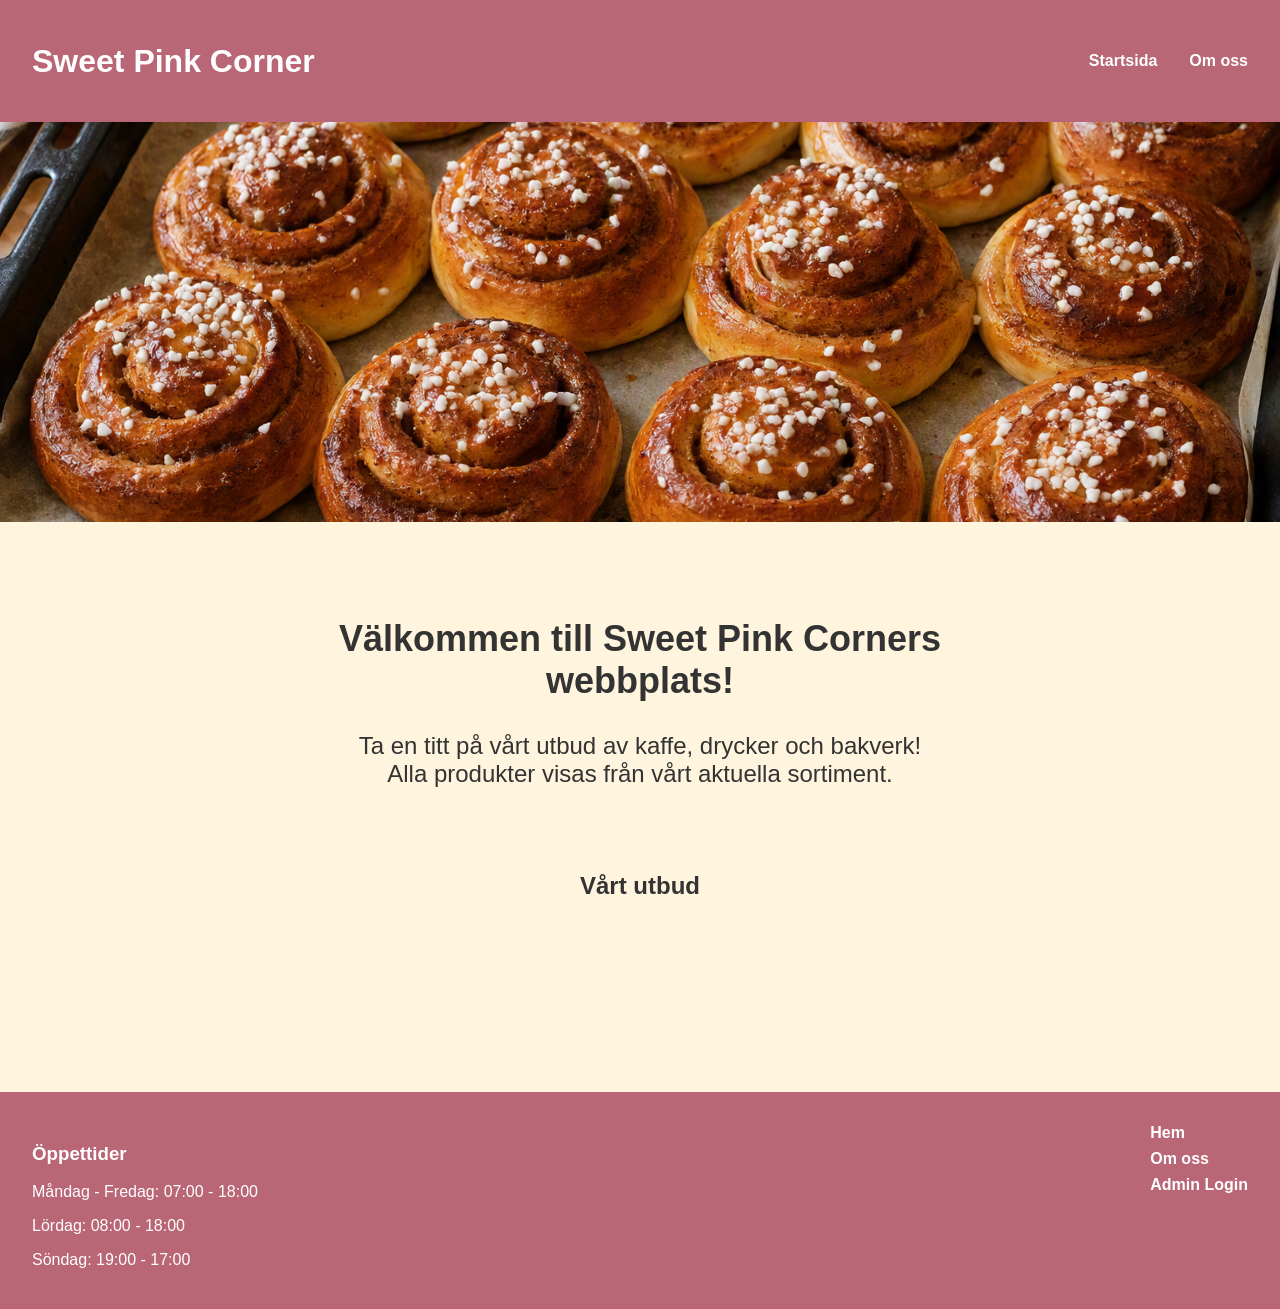
<file: index.html>
<!DOCTYPE html>
<html lang="sv">

<head>
    <meta charset="UTF-8">
    <meta name="viewport" content="width=device-width, initial-scale=1.0">
    <title>Startsida -Sweet Pink Corner</title>
    <link rel="stylesheet" href="style.css">
</head>

<body>
    <!--Header med navigering-->
    <header>
        <nav>
            <h1>Sweet Pink Corner</h1>

            <ul>
                <li><a href="index.html">Startsida</a></li>
                <li><a href="about.html">Om oss</a></li>
            </ul>
        </nav>
    </header>

    <!--Hero-bild-->
    <img class="hero-image" src="images/kanelbullar.png" alt="">

    <!--Main-->
    <main>
        <section class="text">
            <h2>Välkommen till Sweet Pink Corners webbplats!</h2>

            <p>Ta en titt på vårt utbud av kaffe, drycker och bakverk!<br>
                Alla produkter visas från vårt aktuella sortiment.</p>
        </section>

        <section class="products">
            <h2>Vårt utbud</h2>

            <!--Produktlista-->
            <div id="products-container"></div>
        </section>
    </main>

    <!--Footer-->
    <footer>
        <div class="footer-container">
            <div class="opening-hours">
                <h3>Öppettider</h3>
                <p>Måndag - Fredag: 07:00 - 18:00</p>
                <p>Lördag: 08:00 - 18:00</p>
                <p>Söndag: 19:00 - 17:00</p>
            </div>

            <div class="footer-links">
                <ul>
                    <li><a href="index.html">Hem</a></li>
                    <li><a href="about.html">Om oss</a></li>
                    <li><a href="adminlogin.html">Admin Login</a></li>
                </ul>
            </div>
        </div>
    </footer>

    <script src="js/products.js"></script>
</body>

</html>
</file>
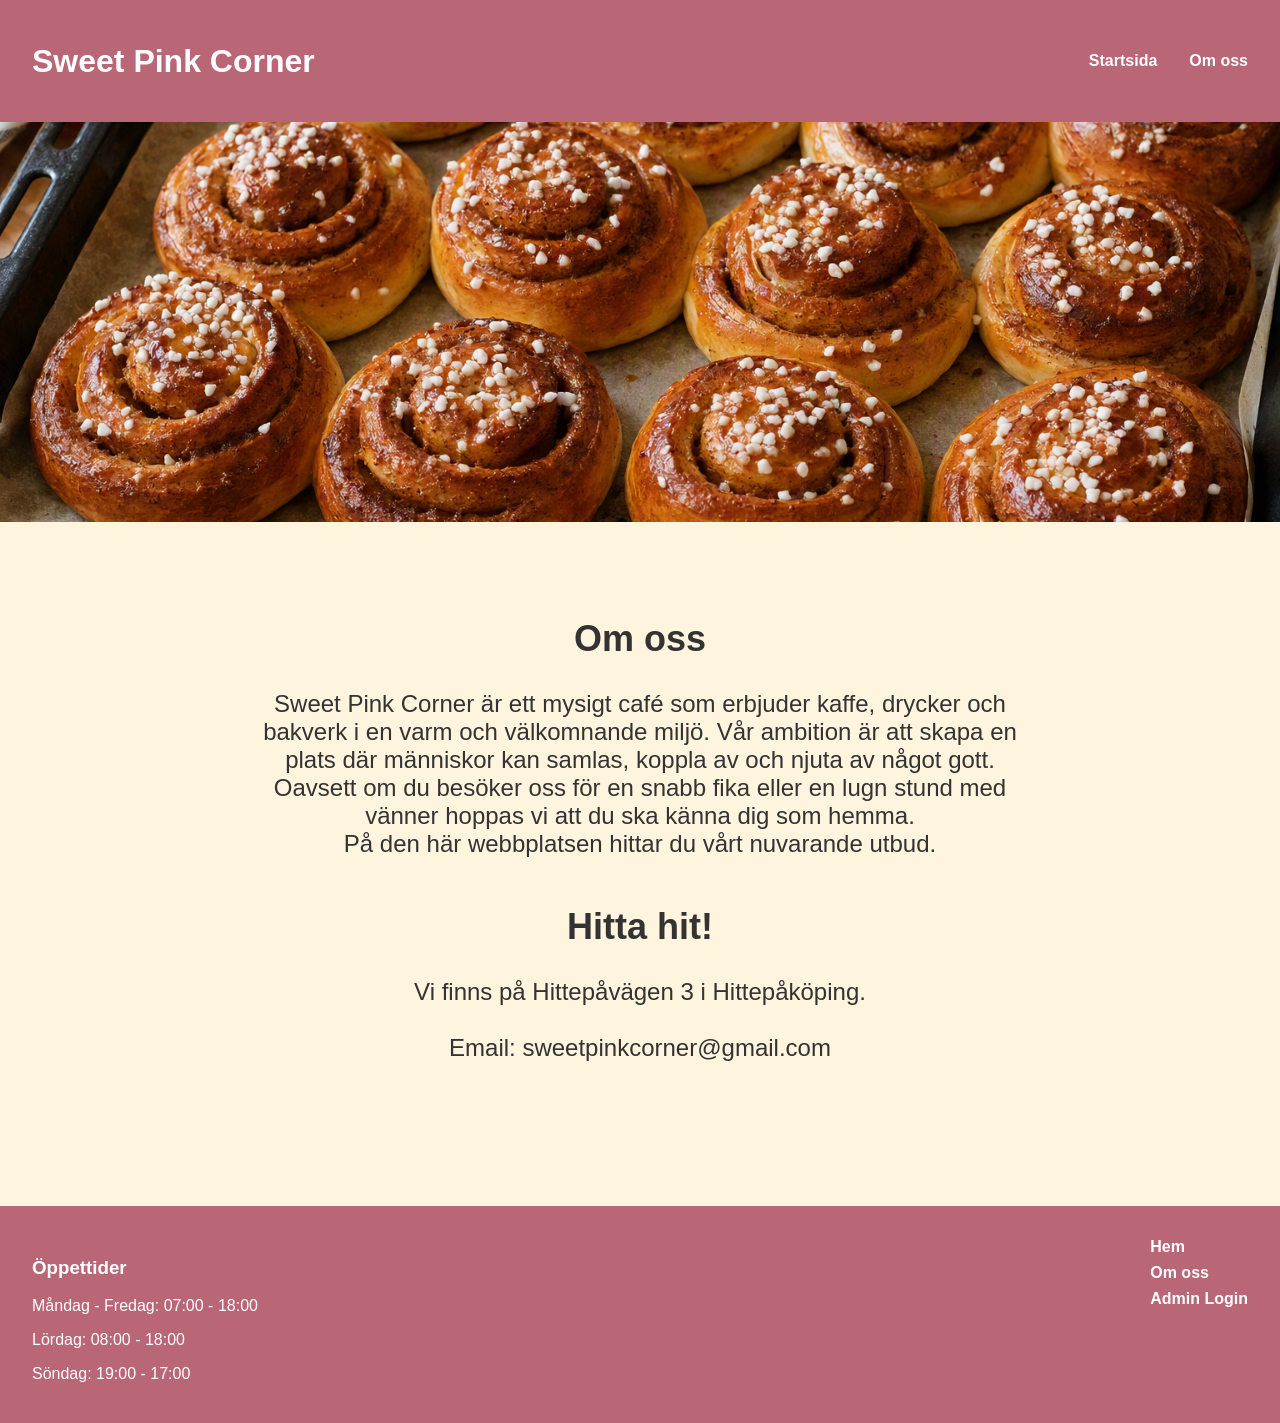
<file: about.html>
<!DOCTYPE html>
<html lang="sv">

<head>
    <meta charset="UTF-8">
    <meta name="viewport" content="width=device-width, initial-scale=1.0">
    <title>Om oss - Sweet Pink Corner</title>
    <link rel="stylesheet" href="style.css">
</head>

<body>
    <!--Header med navigering-->
    <header>
        <nav>
            <h1>Sweet Pink Corner</h1>

            <ul>
                <li><a href="index.html">Startsida</a></li>
                <li><a href="about.html">Om oss</a></li>
            </ul>
        </nav>
    </header>

    <!--Hero-bild-->
    <img class="hero-image" src="images/kanelbullar.png" alt="">

    <!--Main-->
    <main>
        <section class="text">
            <h2>Om oss</h2>

            <p>Sweet Pink Corner är ett mysigt café som erbjuder kaffe, drycker och bakverk i en varm och välkomnande
                miljö. Vår ambition är att skapa en plats där människor kan samlas, koppla av och njuta av något
                gott.<br>

                Oavsett om du besöker oss för en snabb fika eller en lugn stund med vänner hoppas vi att du ska känna
                dig som hemma.<br>

                På den här webbplatsen hittar du vårt nuvarande utbud.
            </p>
        </section>

        <section class="text">
            <h2>Hitta hit!</h2>

            <p>Vi finns på Hittepåvägen 3 i Hittepåköping.<br><br>

                Email: sweetpinkcorner@gmail.com
            </p>
        </section>
    </main>

    <!--Footer-->
    <footer>
        <div class="footer-container">
            <div class="opening-hours">
                <h3>Öppettider</h3>
                <p>Måndag - Fredag: 07:00 - 18:00</p>
                <p>Lördag: 08:00 - 18:00</p>
                <p>Söndag: 19:00 - 17:00</p>
            </div>

            <div class="footer-links">
                <ul>
                    <li><a href="index.html">Hem</a></li>
                    <li><a href="about.html">Om oss</a></li>
                    <li><a href="adminlogin.html">Admin Login</a></li>
                </ul>
            </div>
        </div>
    </footer>

</body>

</html>
</file>
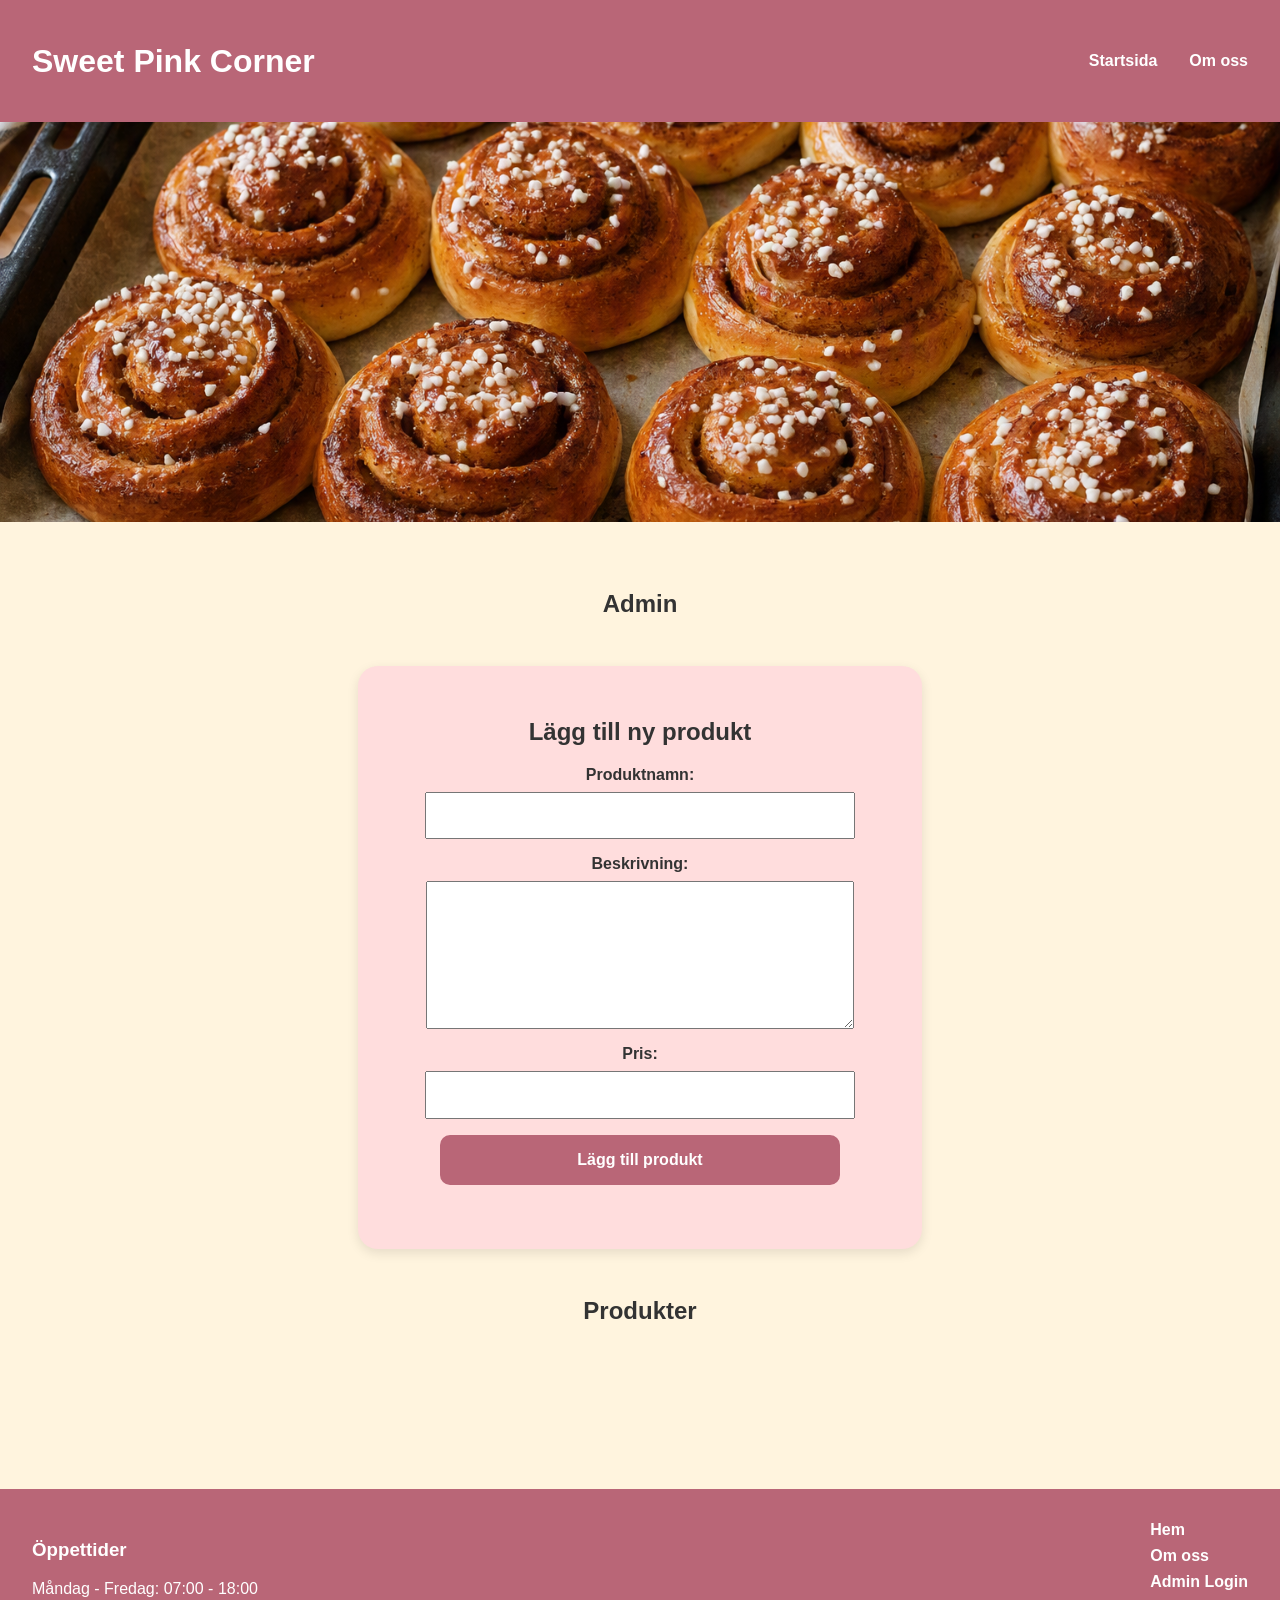
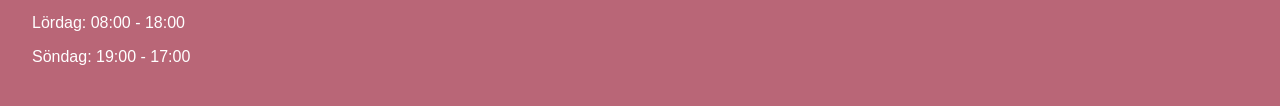
<file: admin.html>
<!DOCTYPE html>
<html lang="sv">

<head>
    <meta charset="UTF-8">
    <meta name="viewport" content="width=device-width, initial-scale=1.0">
    <title>Admin - Sweet Pink Corner</title>
    <link rel="stylesheet" href="style.css">
</head>

<body>
    <!--Header med navigering-->
    <header>
        <nav>
            <h1>Sweet Pink Corner</h1>

            <ul>
                <li><a href="index.html">Startsida</a></li>
                <li><a href="about.html">Om oss</a></li>
            </ul>
        </nav>
    </header>

    <!--Hero-bild-->
    <img class="hero-image" src="images/kanelbullar.png" alt="">

    <!--Main-->
    <main>
        <h2>Admin</h2>

        <div class="product-form">
            <h2>Lägg till ny produkt</h2>

            <!--Formulär för att lägga till produkter-->
            <form id="product-form">
                <label for="product-name">Produktnamn:</label>
                <input type="text" id="product-name">

                <label for="description">Beskrivning:</label>
                <textarea id="description"></textarea>

                <label for="price">Pris:</label>
                <input type="number" id="price">

                <button type="submit">Lägg till produkt</button>

                <p id="message"></p>
            </form>
        </div>

        <section class="products-list">
            <h2>Produkter</h2>

            <!--Produktkort med produkter hämtade från databasen-->
            <div id="products-container"></div>
        </section>
    </main>

    <!--Footer-->
    <footer>
        <div class="footer-container">
            <div class="opening-hours">
                <h3>Öppettider</h3>
                <p>Måndag - Fredag: 07:00 - 18:00</p>
                <p>Lördag: 08:00 - 18:00</p>
                <p>Söndag: 19:00 - 17:00</p>
            </div>

            <div class="footer-links">
                <ul>
                    <li><a href="index.html">Hem</a></li>
                    <li><a href="about.html">Om oss</a></li>
                    <li><a href="adminlogin.html">Admin Login</a></li>
                </ul>
            </div>
        </div>
    </footer>


    <script src="js/admin.js"></script>
</body>

</html>
</file>
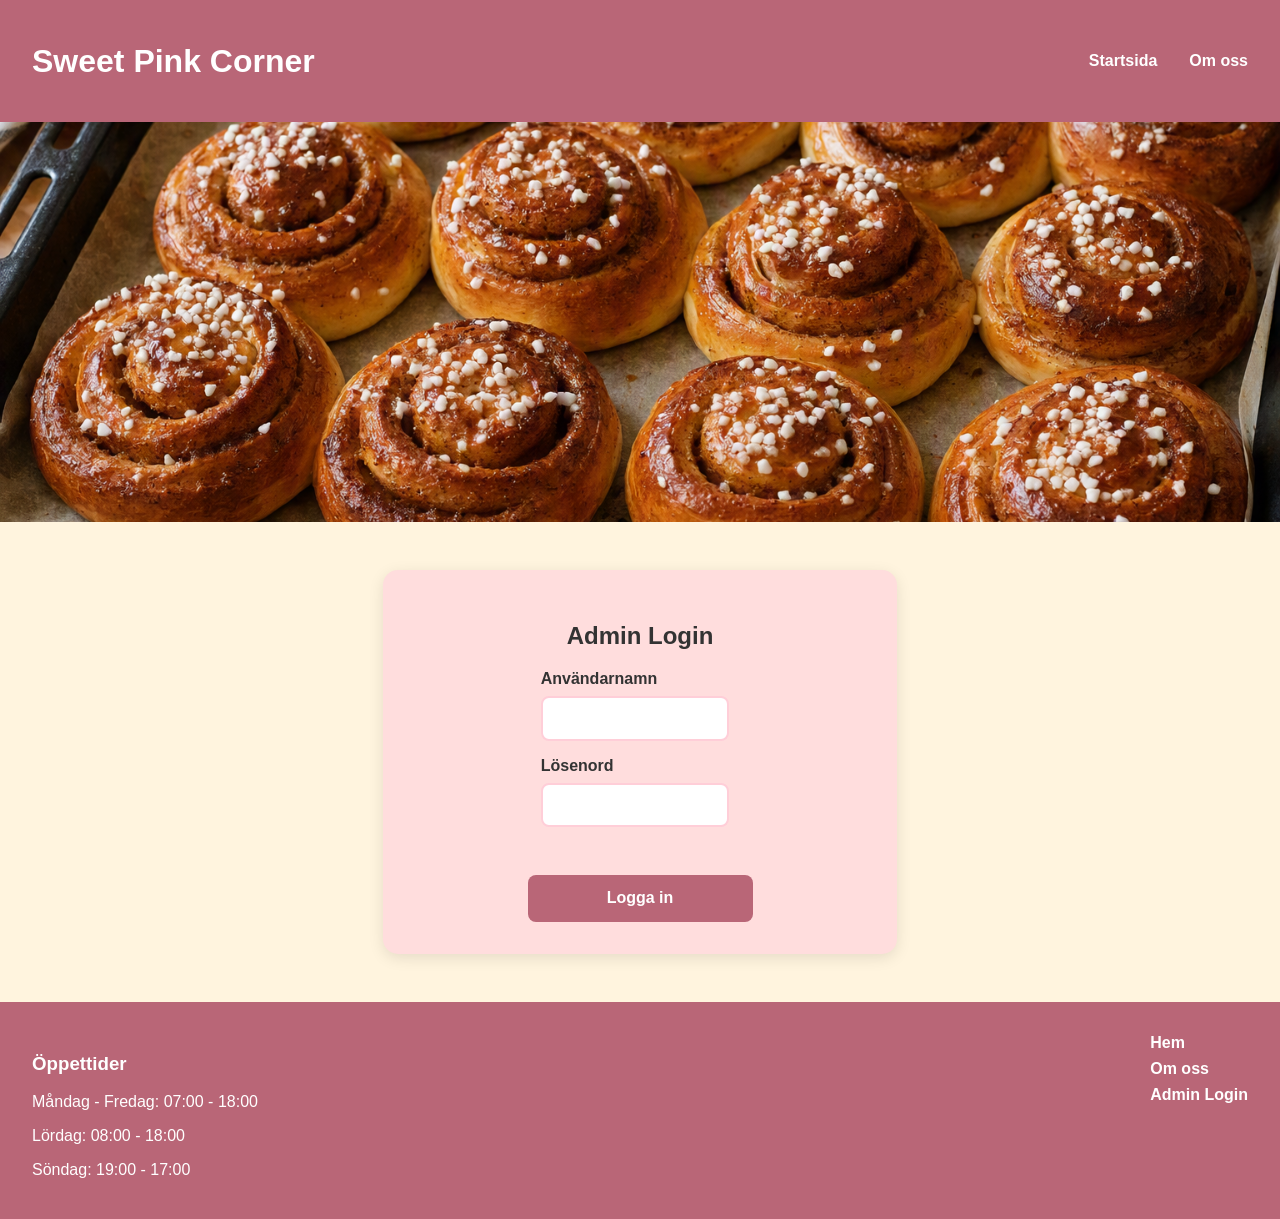
<file: adminlogin.html>
<!DOCTYPE html>
<html lang="sv">

<head>
    <meta charset="UTF-8">
    <meta name="viewport" content="width=device-width, initial-scale=1.0">
    <title>Adminlogin - Sweet Pink Corner</title>
    <link rel="stylesheet" href="style.css">
</head>

<body>
    <!--Header med navigering-->
    <header>
        <nav>
            <h1>Sweet Pink Corner</h1>

            <ul>
                <li><a href="index.html">Startsida</a></li>
                <li><a href="about.html">Om oss</a></li>
            </ul>
        </nav>
    </header>

    <!--Hero-bild-->
    <img class="hero-image" src="images/kanelbullar.png" alt="">


    <!--Main-->
    <main class="login-container">

        <h2>Admin Login</h2>

        <!--Inloggningsformulär-->
        <form id="login-form">

            <div>
                <label for="username">Användarnamn</label>
                <input type="text" id="username" name="username">
            </div>

            <div>
                <label for="password">Lösenord</label>
                <input type="password" id="password" name="password">
            </div>

            <p id="error-message"></p>

            <button type="submit">
                Logga in
            </button>

        </form>
    </main>

    <!--Footer-->
    <footer>
        <div class="footer-container">
            <div class="opening-hours">
                <h3>Öppettider</h3>
                <p>Måndag - Fredag: 07:00 - 18:00</p>
                <p>Lördag: 08:00 - 18:00</p>
                <p>Söndag: 19:00 - 17:00</p>
            </div>

            <div class="footer-links">
                <ul>
                    <li><a href="index.html">Hem</a></li>
                    <li><a href="about.html">Om oss</a></li>
                    <li><a href="adminlogin.html">Admin Login</a></li>
                </ul>
            </div>
        </div>
    </footer>


    <script src="js/adminlogin.js"></script>
</body>

</html>
</file>
<file: style.css>
body {
    margin: 0 auto;
    font-family: "Segoe UI", sans-serif;
    background-color: #FFF4DE;
    color: #333;
    min-height: 100vh;
}

/*hero-image*/
.hero-image {
    width: 100%;
    height: 400px;
    object-fit: cover;
    display: block;
}

/*Navigering*/
nav {
    background-color: #b96677;
    padding: 1rem 2rem;
    display: flex;
    justify-content: space-between;
    align-items: center;
}

nav h1 {
    color: white;
    font-size: 2rem;
}

nav ul {
    display: flex;
    list-style: none;
    gap: 2rem;
}

nav a {
    text-decoration: none;
    color: white;
    font-weight: bold;
}

nav a:hover {
    color: #FFE8C4;
}


main {
    padding: 3rem 1rem;
}

main h2 {
    text-align: center;
}

.text {
    text-align: center;
    margin: 3rem auto;
    max-width: 800px;
    font-size: 1.5rem;
}

/*Formulär på admin-login*/
.login-container {
    max-width: 450px;
    margin: 3rem auto;
    padding: 2rem;
    background-color: #FFDDDD;
    border-radius: 15px;
    box-shadow: 0 4px 15px rgba(0, 0, 0, 0.1);
}

.login-container h1 {
    text-align: center;
    margin-bottom: 1.5rem;
    color: #333;
}

.login-container label {
    display: block;
    margin-bottom: 0.5rem;
    font-weight: bold;
}

#login-form {
    display: flex;
    flex-direction: column;
    align-items: center;
}

#login-form input {
    width: 80%;
    padding: 0.8rem;
    margin-bottom: 1rem;
}

.login-container input {
    width: 100%;
    padding: 0.8rem;
    border: 2px solid #FFCED8;
    border-radius: 8px;
    margin-bottom: 1rem;
}

.login-container button {
    width: 50%;
    padding: 0.9rem;
    border: none;
    border-radius: 8px;
    background-color: #b96677;
    color: white;
    font-size: 1rem;
    font-weight: bold;
    cursor: pointer;
    transition: 0.3s;
}

.login-container button:hover {
    background-color: #FFE8C4;
    color: #333;
}

/*Felmeddelanden vid admin-login*/
#error-message {
    margin-bottom: 1rem;
    font-weight: bold;
}

/*Formulär produkter*/
.product-form {
    max-width: 500px;
    margin: 3rem auto;
    padding: 2rem;
    background-color: #FFDDDD;
    border-radius: 20px;
    box-shadow: 0 4px 12px rgba(0, 0, 0, 0.1);
}

.product-form label {
    display: block;
    margin-bottom: 0.5rem;
    font-weight: bold;
}

.product-form input,
.product-form textarea,
.product-form select {
    width: 100%;
    padding: 0.8rem;
    font-size: 1rem;
}

.product-form textarea {
    resize: vertical;
    min-height: 120px;
}

.product-form button {
    width: 80%;
    padding: 1rem;
    background-color: #b96677;
    color: white;
    border: none;
    border-radius: 10px;
    font-size: 1rem;
    font-weight: bold;
    cursor: pointer;
    transition: 0.3s;
}

.product-form button:hover {
    background-color: #FFE8C4;
    color: #333;
}

#product-form {
    display: flex;
    flex-direction: column;
    align-items: center;
}

#product-form input,
#product-form textarea {
    width: 80%;
    padding: 0.8rem;
    margin-bottom: 1rem;
}

/*Produkter*/
.products {
    max-width: 1200px;
    margin: 3rem auto;
    padding: 1rem;
}

.products h2 {
    text-align: center;
    margin-bottom: 2rem;
}

#products-container {
    display: grid;
    grid-template-columns: repeat(auto-fit, minmax(250px, 1fr));
    gap: 1.5rem;
}

.product-card {
    background-color: #FFDDDD;
    padding: 1.5rem;
    border-radius: 15px;
    box-shadow: 0 4px 10px rgba(0, 0, 0, 0.1);
    transition: transform 0.3s ease, box-shadow 0.3s ease;
}

.product-card:hover {
    transform: translateY(-5px);
    box-shadow: 0 8px 20px rgba(0, 0, 0, 0.15);
}

.product-card h3 {
    margin-bottom: 1rem;
    color: #b96677;
}

.product-card p {
    margin-bottom: 0.5rem;
}

.products-list {
    max-width: 800px;
    margin: 3rem auto;
}

.product-card h3 {
    margin-bottom: 0.5rem;
}

.product-card button {
    margin-right: 0.5rem;
}

/*Redigera-knapp*/
.edit-button {
    background-color: #b96677;
    color: white;
    border: none;
    padding: 0.7rem 1rem;
    border-radius: 10px;
    cursor: pointer;
    font-weight: bold;
    margin-right: 0.5rem;
    transition: 0.3s;
}

.edit-button:hover {
    background-color: #FFE8C4;
    color: #333;
}

/*Radera-knapp*/
.delete-button {
    background-color: #b96677;
    color: white;
    border: none;
    padding: 0.7rem 1rem;
    border-radius: 10px;
    cursor: pointer;
    font-weight: bold;
    transition: 0.3s;
}

.delete-button:hover {
    background-color: #FFE8C4;
    color: #333;
}

/*Redigerings-formulär*/
.edit-form {
    margin-top: 1rem;
    padding: 1rem;
    background-color: #FFF4DE;
    border: 2px solid #FFDDDD;
    border-radius: 15px;
    display: flex;
    flex-direction: column;
    gap: 0.5rem;
}

.edit-form label {
    font-weight: bold;
    color: #b96677;
}

.edit-form input,
.edit-form textarea {
    padding: 0.7rem;
    border: 1px solid #FFCED8;
    border-radius: 10px;
    font-family: inherit;
}

.edit-form textarea {
    resize: vertical;
    min-height: 80px;
}

.edit-form button {
    align-self: flex-start;
    background-color: #b96677;
    color: white;
    border: none;
    border-radius: 10px;
    padding: 0.7rem 1rem;
    cursor: pointer;
    transition: 0.3s;
}

.edit-form button:hover {
    background-color: #9e5060;
}

/*Footer*/
footer {
    background-color: #b96677;
    padding: 2rem;
    margin-top: 3rem;
    color: white
}

.footer-container {
    display: flex;
    justify-content: space-between;
}

.opening-hours p {
    color: white;
    margin-bottom: 0.5rem;
}

.footer-links {
    display: flex;
    flex-direction: column;
    text-align: right;
}

.footer-links a {
    color: white;
    text-decoration: none;
    margin-bottom: 0.5rem;
    font-weight: bold;
}

.footer-links ul {
    list-style: none;
    padding: 0;
    margin: 0;
    text-align: left;
}

.footer-links li {
    margin-bottom: 0.5rem;
}

.footer-links a:hover {
    color: #FFF4DE;
}

/*Media-query för mindre skärmar*/
@media (max-width: 600px) {

    h1 {
        font-size: 2rem;
        text-align: center;
    }

    nav {
        flex-direction: column;
        gap: 1rem;
    }

    nav a {
        font-size: 1rem;
    }

    nav ul {
        flex-direction: column;
        align-items: center;
        gap: 0.75rem;
    }
}

/*hero-image*/
.hero-image {
    overflow: hidden;
}

.hero-image img {
    width: 100%;
    height: 300px;
    object-fit: cover;
    display: block;

}
</file>
